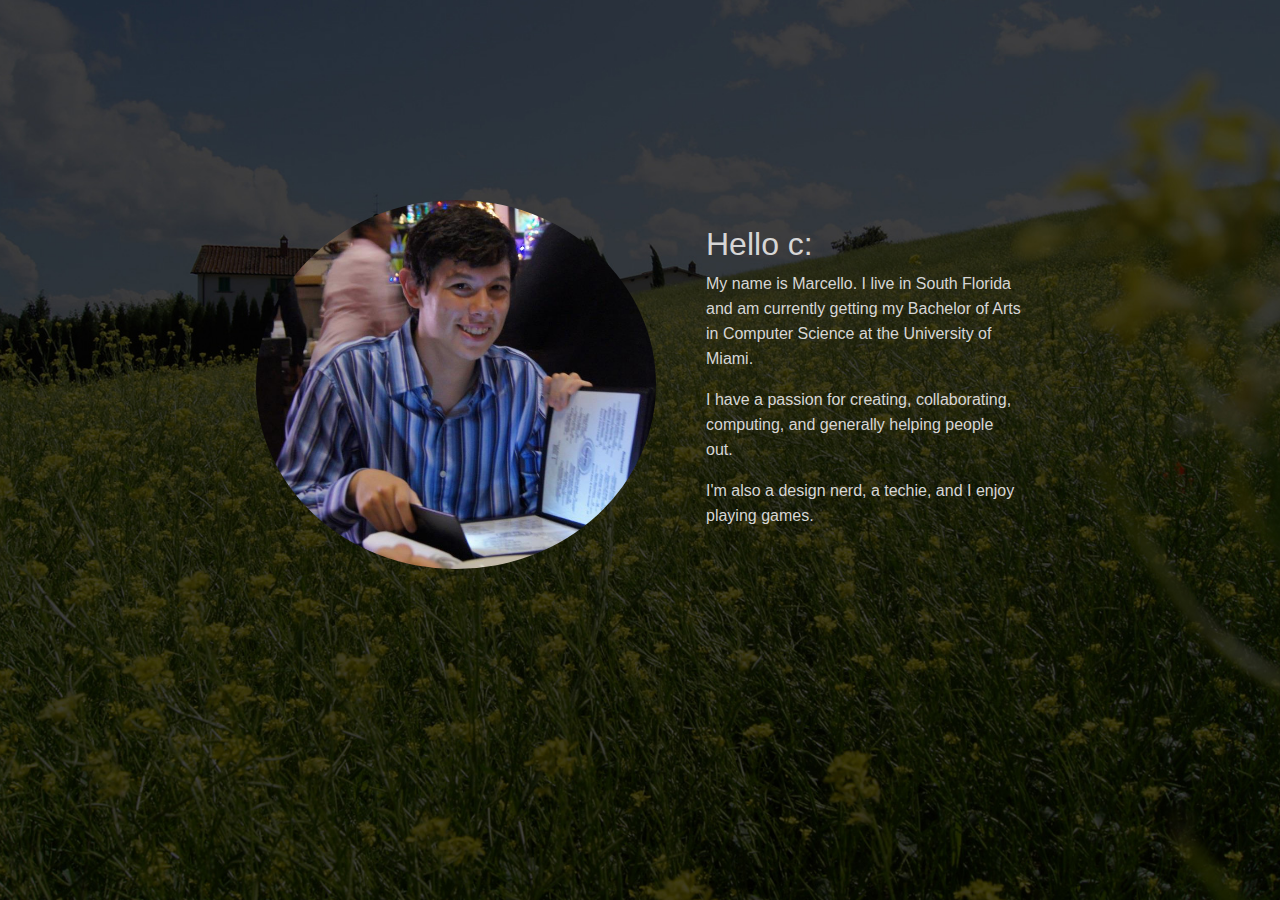
<file: index.html>
<!DOCTYPE HTML>

<html>
<head>
  <meta charset="UTF-8" />
  <title>Marcello's Site</title>
  <link rel="stylesheet" href="https://maxcdn.bootstrapcdn.com/bootstrap/4.0.0/css/bootstrap.min.css" integrity="sha384-Gn5384xqQ1aoWXA+058RXPxPg6fy4IWvTNh0E263XmFcJlSAwiGgFAW/dAiS6JXm" crossorigin="anonymous">
  <link rel="stylesheet" href="css/style.css" />
  <link href='http://fonts.googleapis.com/css?family=Playfair+Display' rel='stylesheet' type='text/css'>
  <link rel="shortcut icon" href="img/mico.ico">
</head>

<body>
  <div class="container">
    <main>
      <section>
        <img class="profile" src="img/me.jpg" alt="Picture of Marcello" title="Picture of Marcello">
        <div class="offset">
          <h2>Hello c:</h2>
          <p>My name is Marcello. I live in South Florida and am currently getting my Bachelor of Arts in Computer Science at the University of Miami.</p>
          <p>I have a passion for creating, collaborating, computing, and generally helping people out.</p>
          <p>I'm also a design nerd, a techie, and I enjoy playing games.</p>
        </div>
      </section>
    </main>
  </div>
  <script src="https://code.jquery.com/jquery-3.2.1.slim.min.js" integrity="sha384-KJ3o2DKtIkvYIK3UENzmM7KCkRr/rE9/Qpg6aAZGJwFDMVNA/GpGFF93hXpG5KkN" crossorigin="anonymous"></script>
  <script src="https://cdnjs.cloudflare.com/ajax/libs/popper.js/1.12.9/umd/popper.min.js" integrity="sha384-ApNbgh9B+Y1QKtv3Rn7W3mgPxhU9K/ScQsAP7hUibX39j7fakFPskvXusvfa0b4Q" crossorigin="anonymous"></script>
  <script src="https://maxcdn.bootstrapcdn.com/bootstrap/4.0.0/js/bootstrap.min.js" integrity="sha384-JZR6Spejh4U02d8jOt6vLEHfe/JQGiRRSQQxSfFWpi1MquVdAyjUar5+76PVCmYl" crossorigin="anonymous"></script>
</body>
</html>
</file>
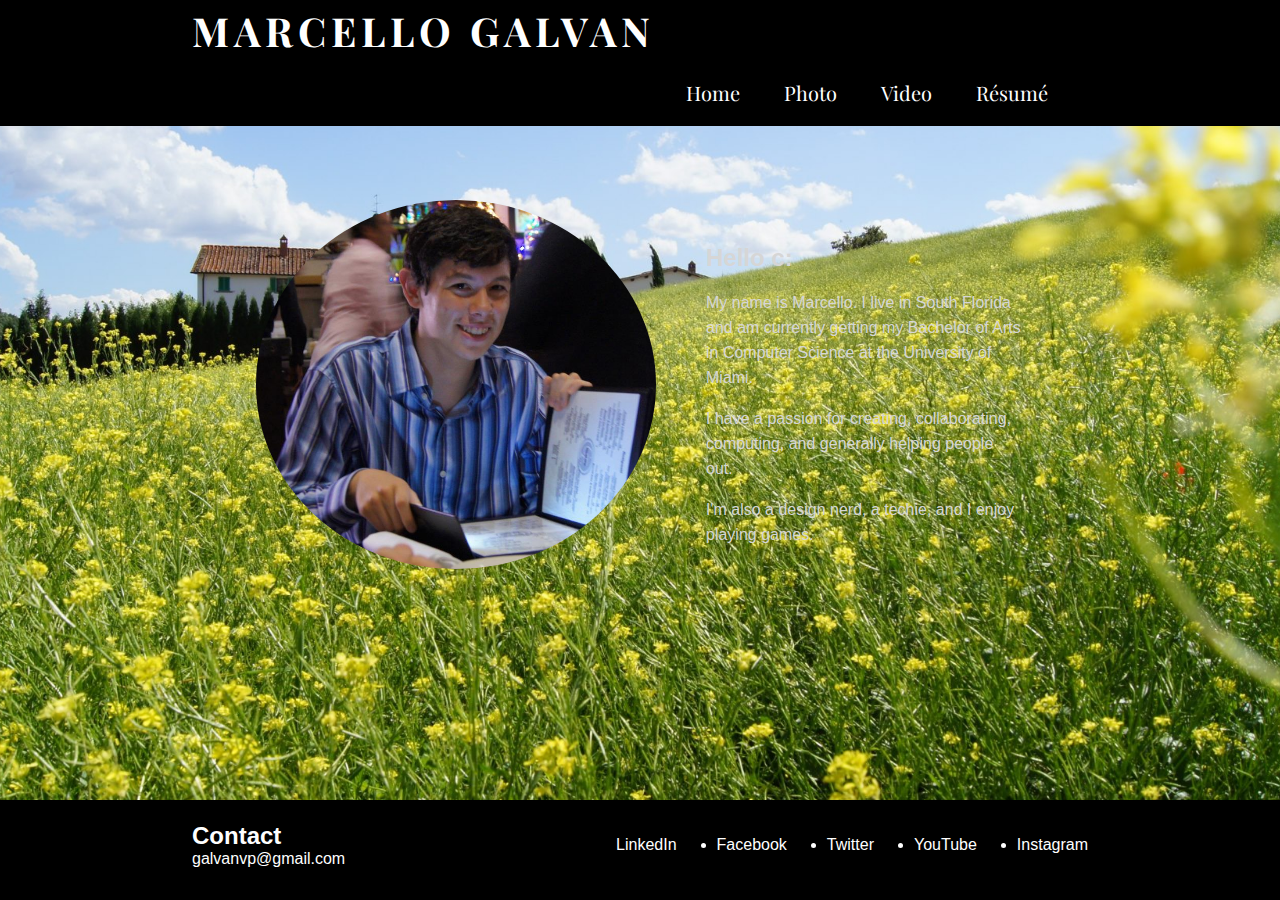
<file: My Website/index.html>
<!DOCTYPE HTML>

<html>
  <head>
    <meta charset="UTF-8" />
    <title>Marcello's Site</title>
    <link rel="stylesheet" href="css/style.css" />
    <link href='http://fonts.googleapis.com/css?family=Playfair+Display' rel='stylesheet' type='text/css'>
    <link rel="shortcut icon" href="img/mico.ico">
  </head>

  <body>
    <div id="container">
      <header>
        <div class="centerUI">
          <h1>Marcello Galvan</h1>
          <nav>
            <ul>
              <li>Home</li>
              <li><a href="photo.html">Photo</a></li>
              <li><a href="video.html">Video</a></li>
              <li><a href="resume.html">R&eacute;sum&eacute;</a></li>
            </ul>
          </nav>
        </div>
      </header>

      <main>
        <section>
          <img class="profile" src="img/me.jpg" alt="Picture of Marcello" title="Picture of Marcello">
          <div class="offset">
            <h2>Hello c:</h2>
            <p>My name is Marcello. I live in South Florida and am currently getting my Bachelor of Arts in Computer Science at the University of Miami.</p>
            <p>I have a passion for creating, collaborating, computing, and generally helping people out.</p>
            <p>I'm also a design nerd, a techie, and I enjoy playing games.</p>
          </div>
        </section>
      </main>

      <footer>
        <div class="centerUI">
          <div id="contact">
            <h2>Contact</h2>
            <a href="mailto:galvanvp@gmail.com">galvanvp@gmail.com</a>
          </div>
          <ul>
            <li><a target="_blank" href="https://instagram.com/notohsnaplol/">Instagram</a></li>
            <li><a target="_blank" href="https://www.youtube.com/user/WowVideosbyVessel">YouTube</a></li>
            <li><a target="_blank" href="https://twitter.com/Marcello_Galvan">Twitter</a></li>
            <li><a target="_blank" href="https://www.facebook.com/marcello.galvan.9">Facebook</a></li>
            <li><a target="_blank" href="https://www.linkedin.com/in/marcellogalvan">LinkedIn</a></li>
          </ul>
        </div>
      </footer>
    </div>
  </body>
</html>
</file>
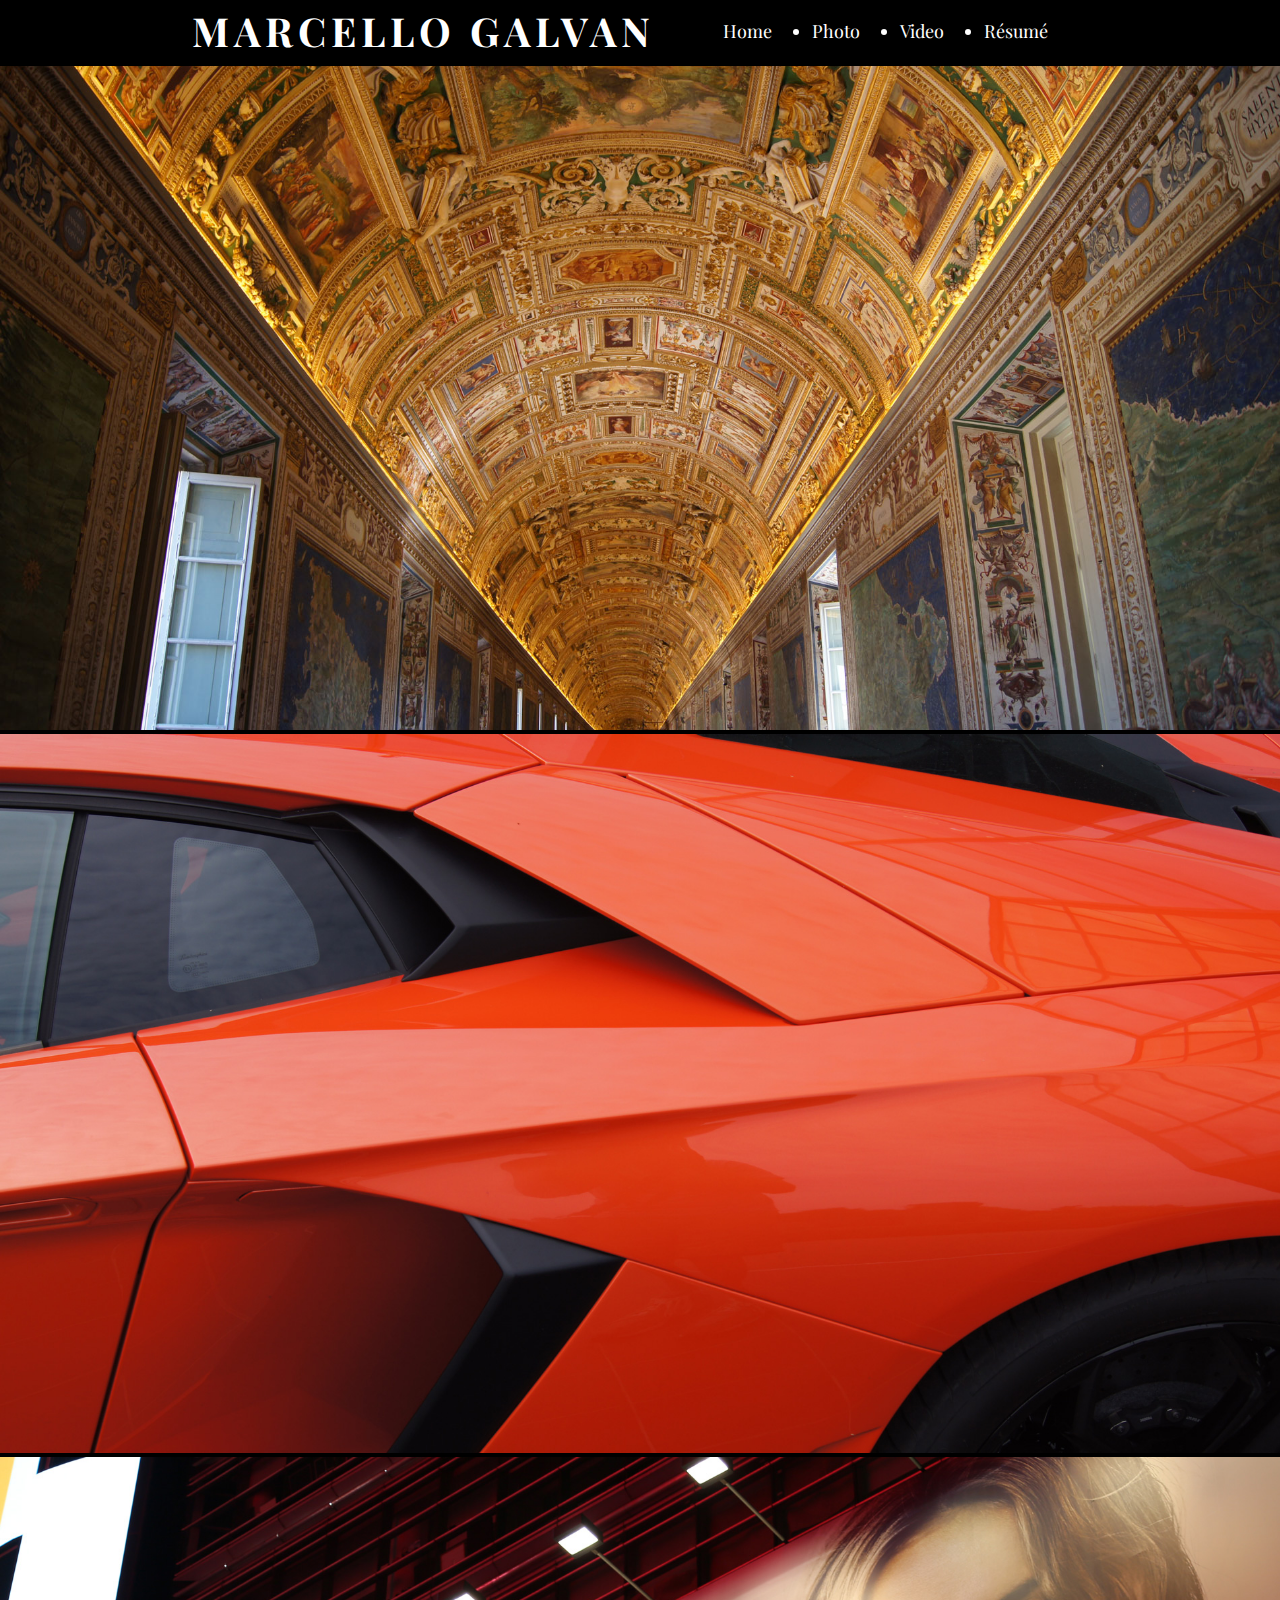
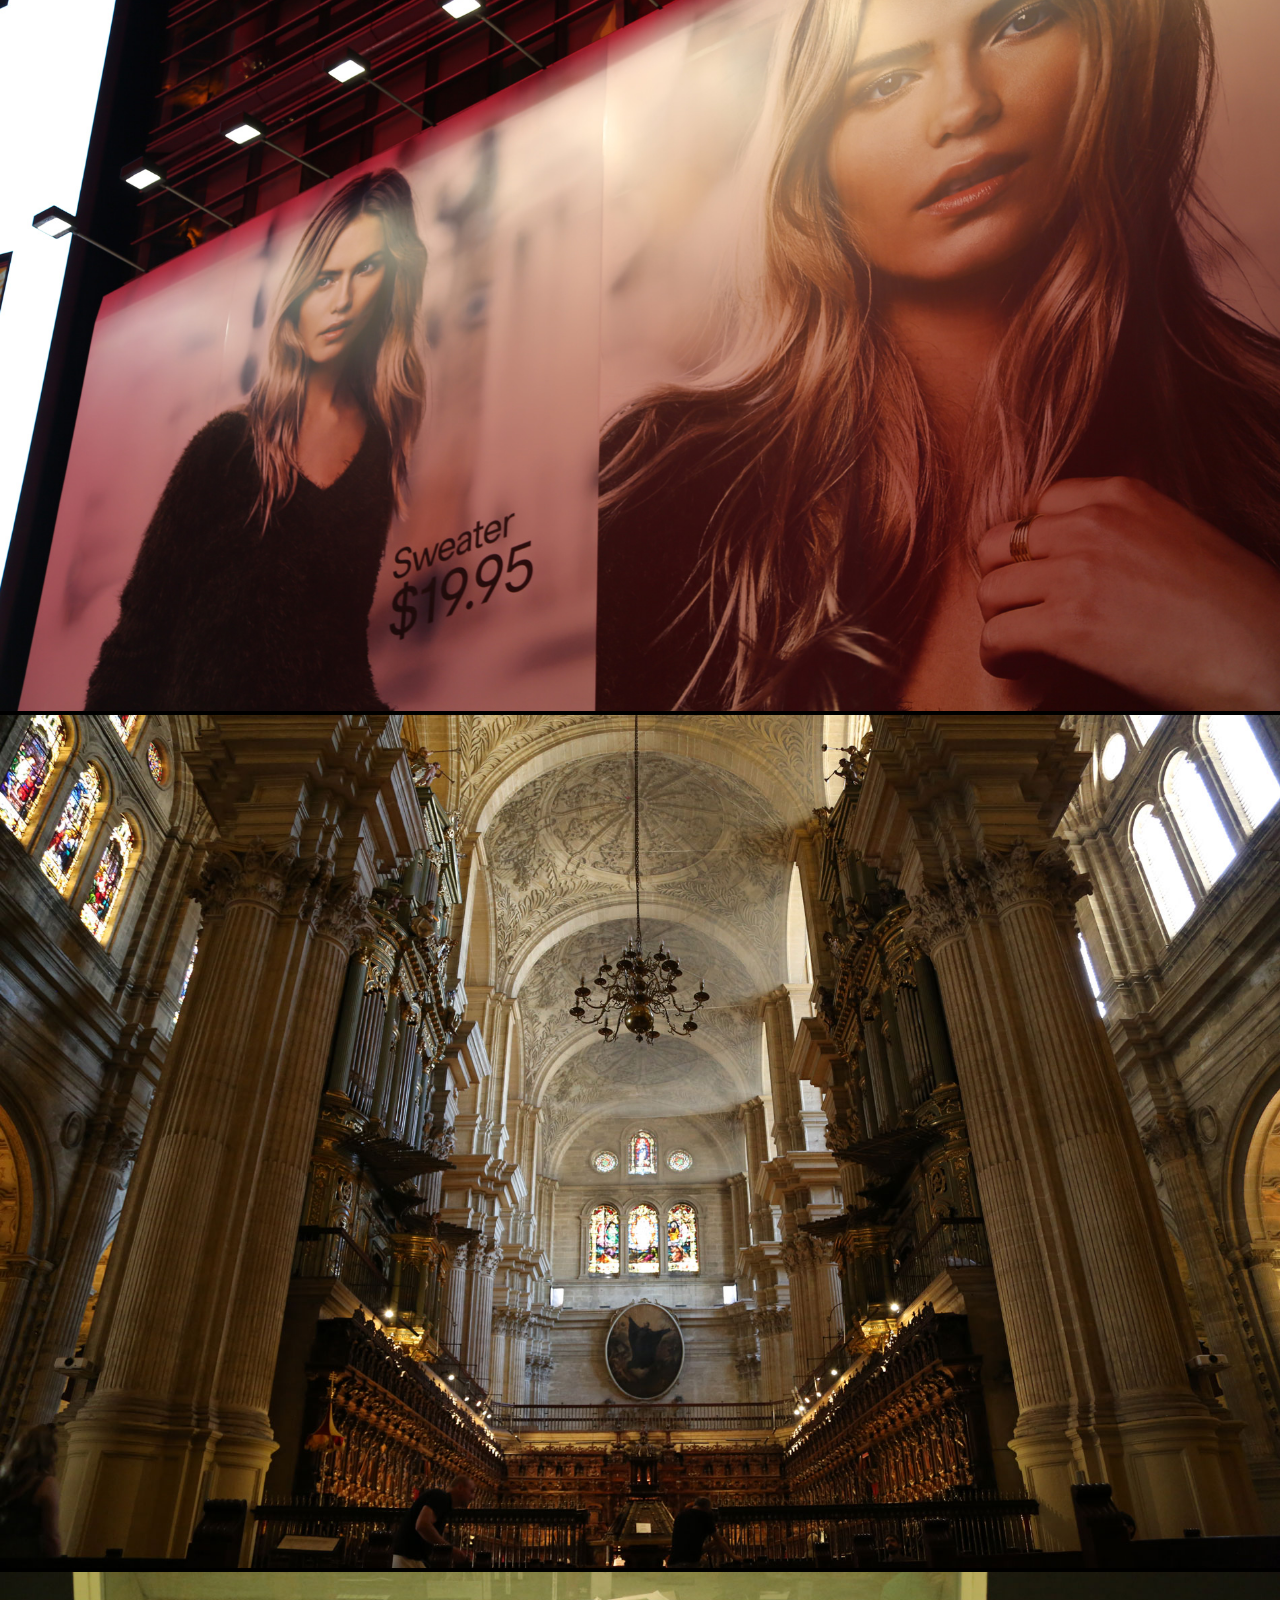
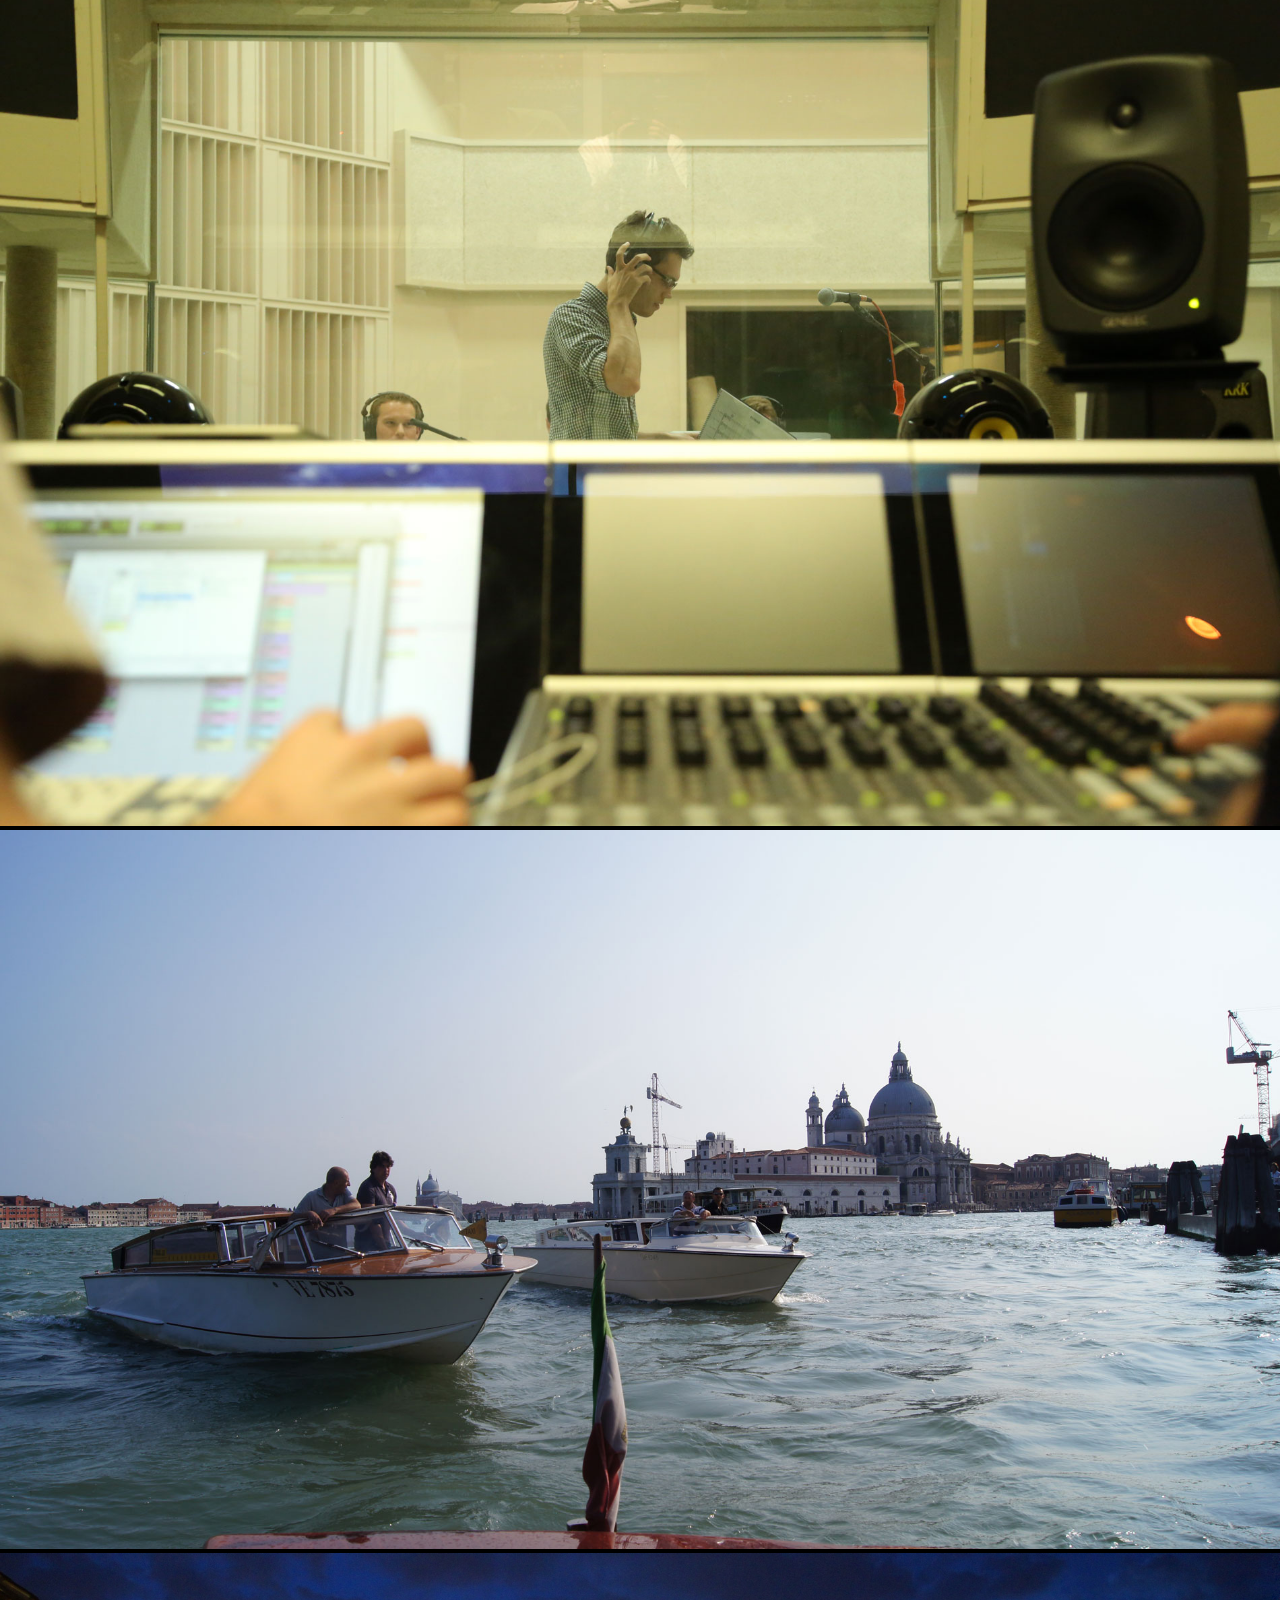
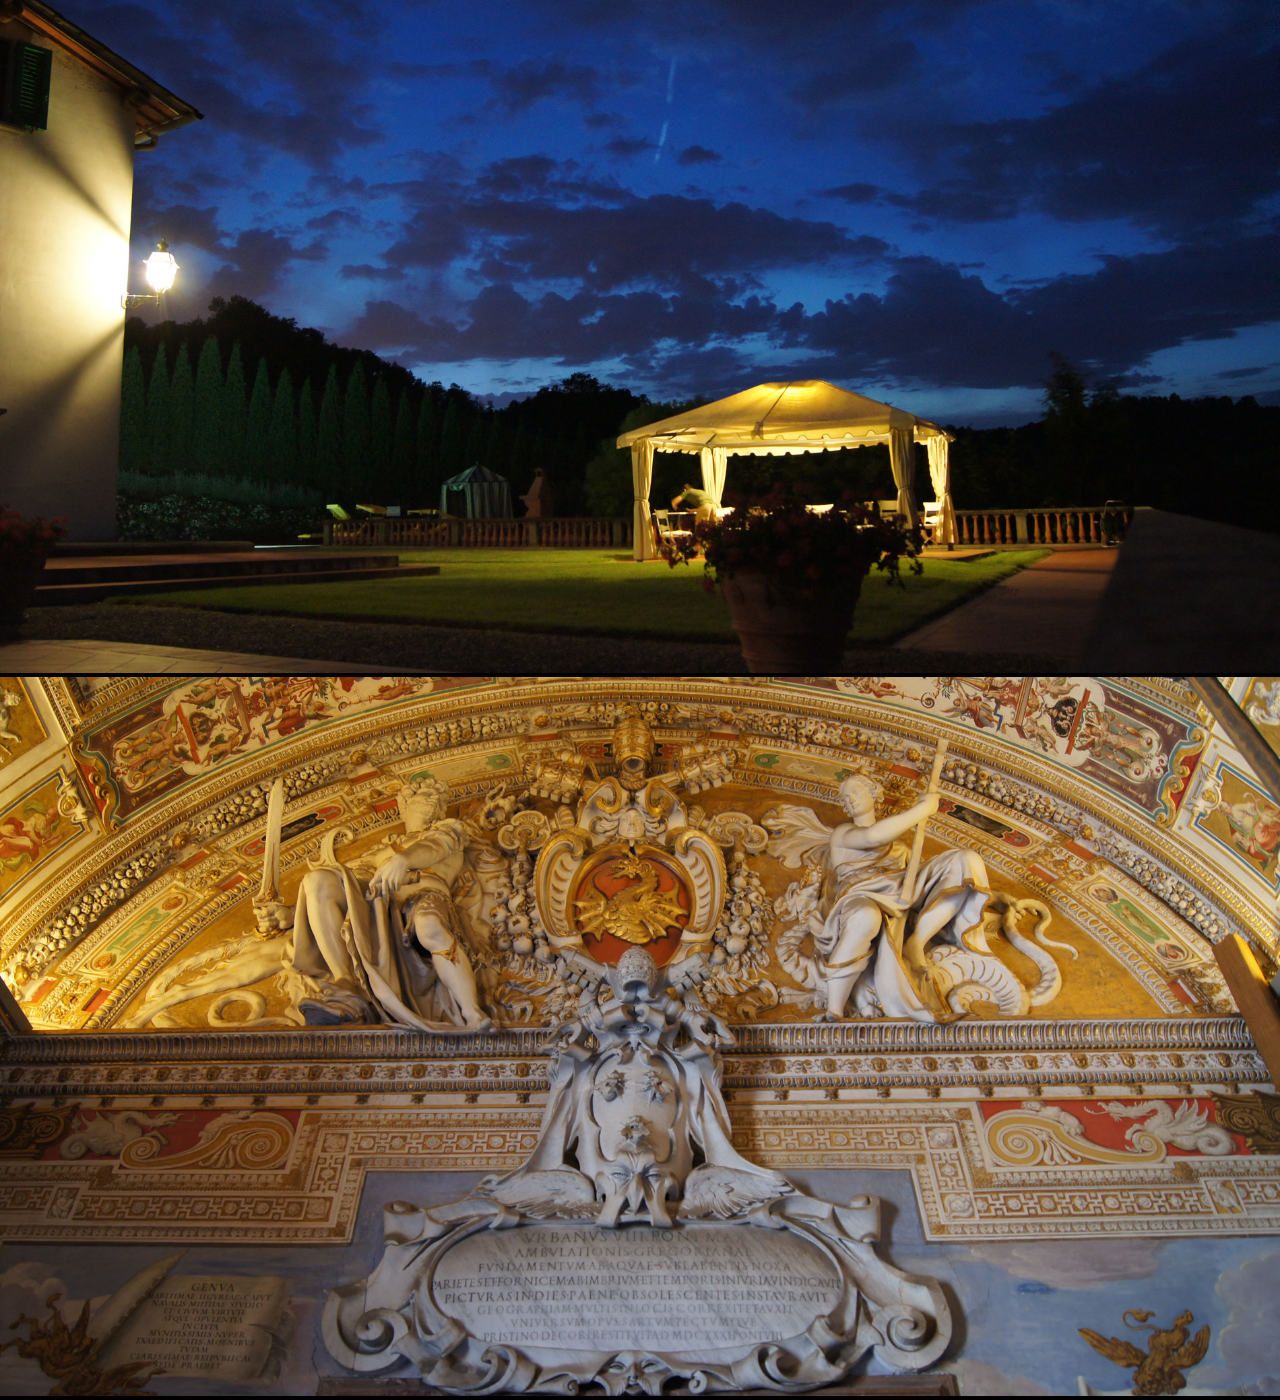
<file: My Website/photo.html>
<!DOCTYPE HTML>

<html>
  <head>
    <meta charset="UTF-8" />
    <title>Marcello's Photos</title>
    <link rel="stylesheet" href="css/photostyle.css" />
    <link rel="shortcut icon" href="img/mico.ico"><link href='http://fonts.googleapis.com/css?family=Playfair+Display' rel='stylesheet' type='text/css'>
    <link href='http://fonts.googleapis.com/css?family=Playfair+Display' rel='stylesheet' type='text/css'>
  </head>

  <body>
    <header>
    <div class="centerUI">
      <h1>MARCELLO GALVAN</h1>
      <nav>
        <ul>
          <li><a href="resume.html">R&eacute;sum&eacute;</a></li>
          <li><a href="video.html">Video</a></li>
          <li>Photo</li>
          <li><a href="index.html">Home</a></li>
        </ul>
      </nav>
    </div>
    </header>

    <main class="photos">
      <img alt="Ceiling of hall in the Vatican" class="gallery" src="img/vatican.jpg" />
      <img alt="A Ferrari" class = "gallery" src="img/car.jpg" />
      <img alt="Billboard with a model staring into your soul" class = "gallery" src="img/eyes.jpg" />
      <img alt="Large interior of a church" class = "gallery" src="img/hall.jpg" />
      <img alt="A recording studio" class = "gallery" src="img/studio.jpg" />
      <img alt="Boats in Italy" class = "gallery" src="img/boats.jpg" />
      <img alt="Brisk night in Italy" class = "gallery" src="img/night.jpg" />
      <img alt="Vatican doortop" class = "gallery" src="img/ring.jpg" />

    </main>
  </body>
</html>
</file>
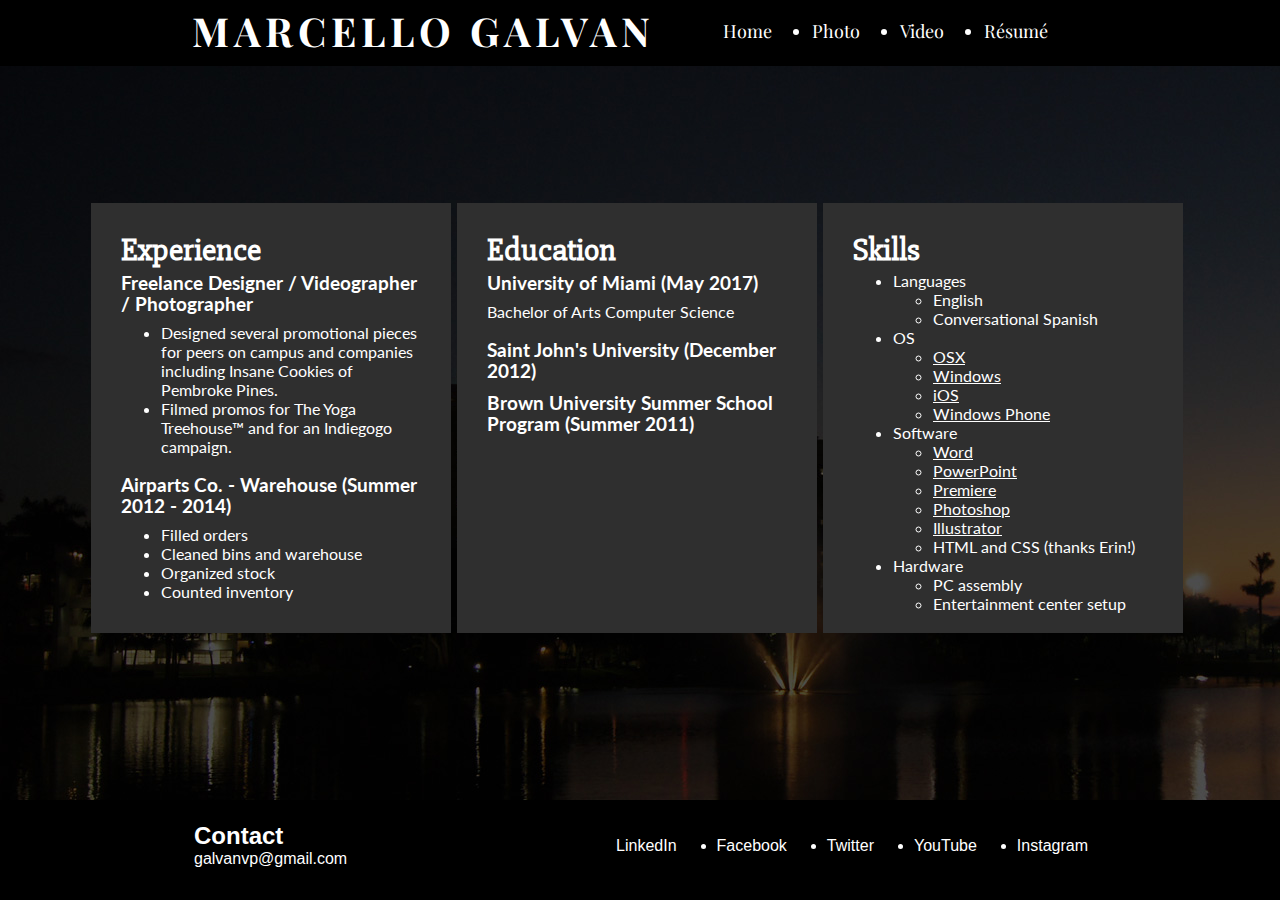
<file: My Website/resume.html>
<!DOCTYPE html>

<html>
  <head>
    <meta charset="UTF-8" />
    <title id="#top">Marcello Galvan R&eacute;sum&eacute;</title>
    <link href="css/resumestyle.css" rel=stylesheet>
    <link rel="stylesheet" media="print" href="css/resumeprint.css" />
    <link href='http://fonts.googleapis.com/css?family=Lato%7CSlabo+27px' rel='stylesheet' type='text/css'>
    <link href='http://fonts.googleapis.com/css?family=Playfair+Display' rel='stylesheet' type='text/css'>
    <link rel="shortcut icon" href="img/mico.ico"><link href='http://fonts.googleapis.com/css?family=Playfair+Display' rel='stylesheet' type='text/css'>
    <style>
      body {
        background-image:url("img/lake.jpg");
      }
    </style>
	</head>

  <body>
    <header>
      <div class="centerUI">
        <h1>Marcello Galvan</h1>
        <nav>
          <ul>
            <li>R&eacute;sum&eacute;</li>
            <li><a href="video.html">Video</a></li>
            <li><a href="photo.html">Photo</a></li>
            <li><a href="index.html">Home</a></li>
          </ul>
        </nav>
      </div>
    </header>

    <main>
      <nav>
        <h2>Navigation</h2>
          <ul>
          <li><a href="#exp">Experience</a></li>
          <li><a href="#edu">Education</a></li>
          <li><a href="#skill">Skills</a></li>
          </ul>
      </nav>
      <section>
        <h2 id="exp">Experience</h2>

        <h3>Freelance Designer / Videographer / Photographer</h3>
        <ul>
          <li>Designed several promotional pieces for peers on campus and companies including Insane Cookies of Pembroke Pines.</li>
          <li>Filmed promos for The Yoga Treehouse&trade; and for an Indiegogo campaign.  </li>
        </ul>

        <h3>Airparts Co. - Warehouse (Summer 2012 - 2014)</h3>
        <ul>
          <li>Filled orders</li>
          <li>Cleaned bins and warehouse</li>
          <li>Organized stock</li>
          <li>Counted inventory</li>
        </ul>
      </section>

      <section>
        <h2 id="edu">Education</h2>

        <h3>University of Miami (May 2017)</h3>
        <p>Bachelor of Arts Computer Science</p>

        <h3>Saint John's University (December 2012)</h3>
        <h3>Brown University Summer School Program (Summer 2011)</h3>
      </section>

      <section>
        <h2 id="skill">Skills</h2>
        <ul>
          <li>
            Languages
            <ul>
              <li>English</li>
              <li>Conversational Spanish</li>
            </ul>
          </li>
          <li>
            OS
            <ul>
              <li><a href="https://www.apple.com/osx/" target=" blank">OSX</a></li>
              <li><a href="http://windows.microsoft.com/en-us/windows/home" target=" blank">Windows</a></li>
              <li><a href="https://www.apple.com/ios/" target=" blank">iOS</a></li>
              <li><a href="http://www.windowsphone.com/en-us" target=" blank">Windows Phone</a></li>
            </ul>
          </li>
          <li>
            Software
            <ul>
              <li><a href="http://products.office.com/en-us/word" target=" blank">Word</a></li>
              <li><a href="http://products.office.com/en-us/powerpoint" target=" blank">PowerPoint</a></li>
              <li><a href="http://www.adobe.com/products/premiere.html" target=" blank">Premiere</a></li>
              <li><a href="https://www.adobe.com/products/photoshop.html?promoid=KLXLS" target=" blank">Photoshop</a></li>
              <li><a href="https://www.adobe.com/products/illustrator.html?promoid=KLXLT" target=" blank">Illustrator</a></li>
              <li>HTML and CSS (thanks Erin!)</li>
            </ul>
          </li>
          <li>
            Hardware
            <ul>
              <li>PC assembly</li>
              <li>Entertainment center setup</li>
            </ul>
          </li>
        </ul>
      </section>
    </main>
    <footer>
      <div class="centerUI">
        <div id="contact">
          <h2>Contact</h2>
          <a href="mailto:galvanvp@gmail.com">galvanvp@gmail.com</a>
        </div>
        <ul>
          <li><a target="_blank" href="https://instagram.com/notohsnaplol/">Instagram</a></li>
          <li><a target="_blank" href="https://www.youtube.com/user/WowVideosbyVessel">YouTube</a></li>
          <li><a target="_blank" href="https://twitter.com/Marcello_Galvan">Twitter</a></li>
          <li><a target="_blank" href="https://www.facebook.com/marcello.galvan.9">Facebook</a></li>
          <li><a target="_blank" href="https://www.linkedin.com/in/marcellogalvan">LinkedIn</a></li>
        </ul>
      </div>
      <address>
        912 SE 5th CT
        Fort Lauderdale, FL
        <a href="mailto:galvanvp@gmail.com">galvanvp@gmail.com</a>
      </address>
    </footer>
  </body>
</html>
</file>
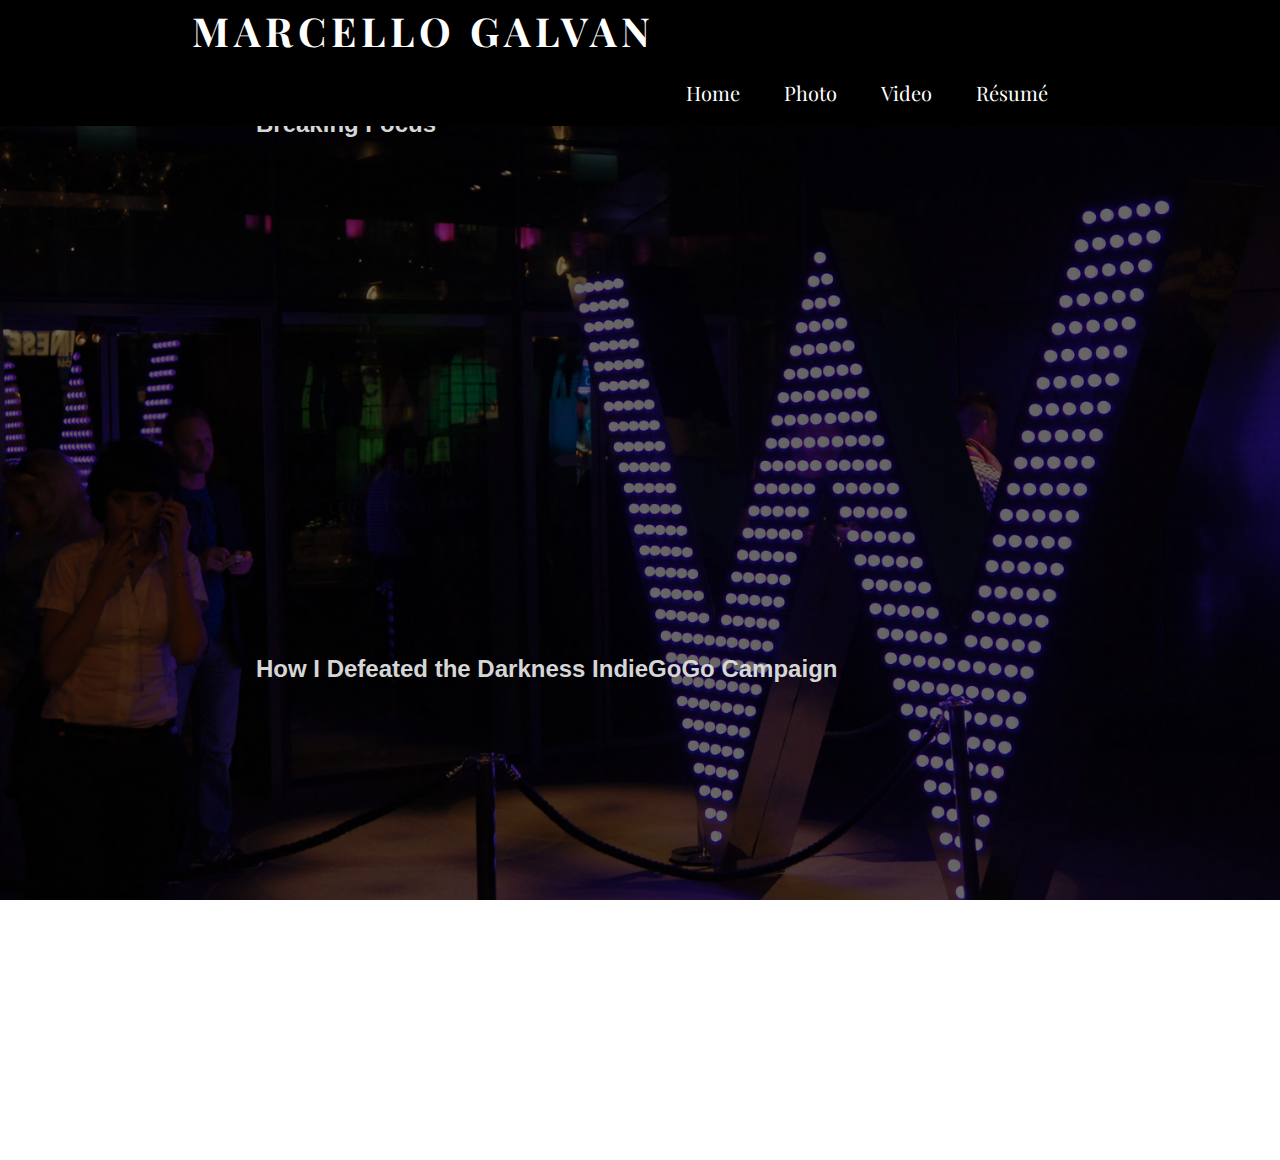
<file: My Website/video.html>
<!DOCTYPE HTML>

<html>
  <head>
    <meta charset="UTF-8" />
    <title>Marcello's Videos</title>
    <link rel="stylesheet" href="css/style.css" />
    <link href='http://fonts.googleapis.com/css?family=Playfair+Display' rel='stylesheet' type='text/css'>
    <link rel="shortcut icon" href="img/mico.ico"><link href='http://fonts.googleapis.com/css?family=Playfair+Display' rel='stylesheet' type='text/css'>
    <style>
      body {
        background-image:url("img/w.jpg");
      }
    </style>
  </head>

  <body>
    <header>
    <div class="centerUI">
      <h1>Marcello Galvan</h1>
      <nav>
        <ul>
          <li><a href="index.html">Home</a></li>
          <li><a href="photo.html">Photo</a></li>
          <li>Video</li>
          <li><a href="resume.html">R&eacute;sum&eacute;</a></li>
        </ul>
      </nav>
    </div>
    </header>

    <main class="videos">
      <h2>Breaking Focus</h2>
      <div class="vidwrap">
        <iframe width=560 src="https://www.youtube.com/embed/iC3myoUQD4U?wmode=transparent;showinfo=0" allowfullscreen></iframe>
      </div>
      <h2>How I Defeated the Darkness IndieGoGo Campaign</h2>
      <div class="vidwrap">
        <iframe width=560 src="https://www.youtube.com/embed/KVXBOi5tXRs?wmode=transparent;showinfo=0" allowfullscreen></iframe>
      </div>
    </main>
  </body>
</html>
</file>
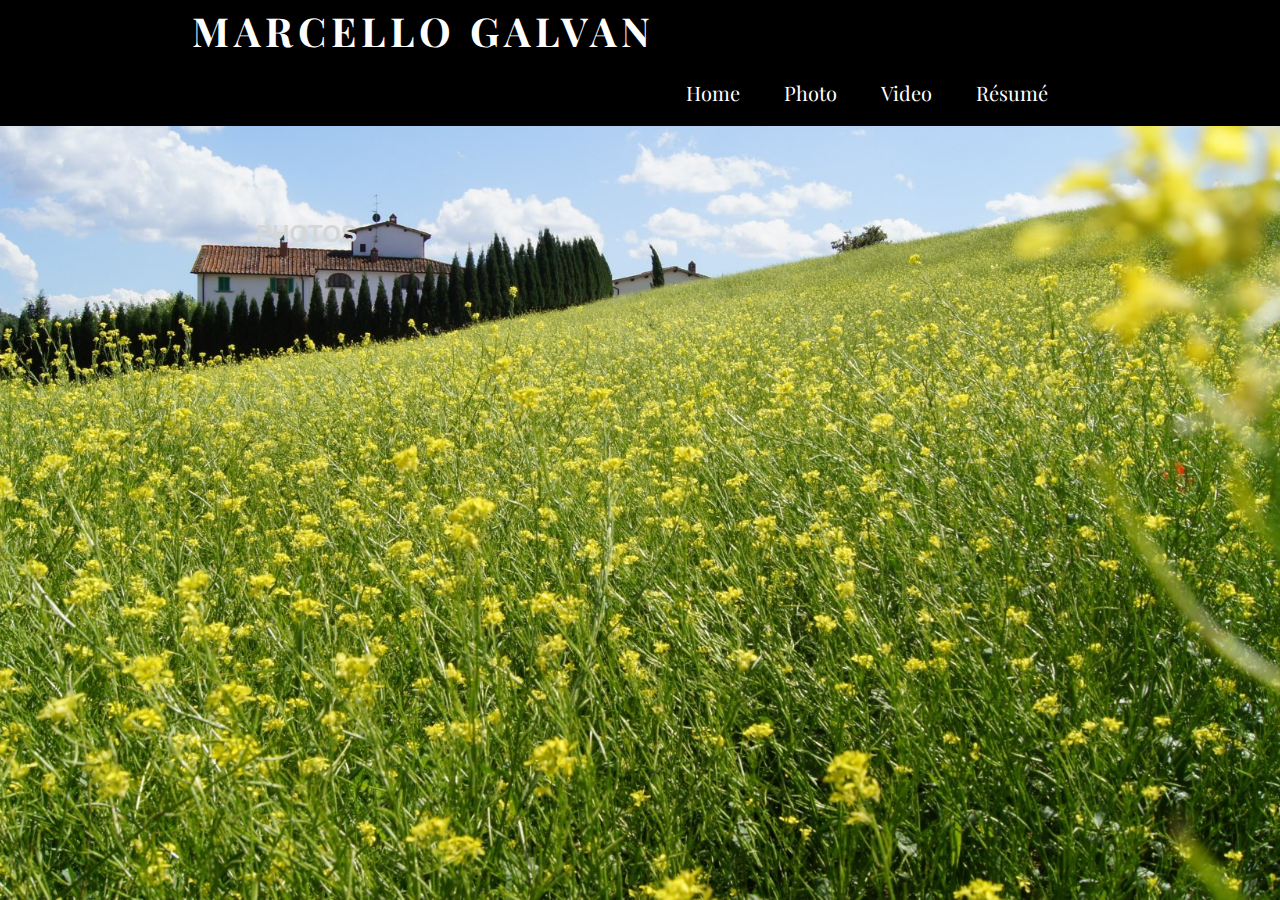
<file: My Website/pages/photo.html>
<!DOCTYPE HTML>

<html>
  <head>
    <meta charset="UTF-8" />
    <title>Marcello's HomePage</title>
    <link rel="stylesheet" href="../css/style.css" />
    <link href='http://fonts.googleapis.com/css?family=Playfair+Display' rel='stylesheet' type='text/css'>
  </head>

  <body>
    <header>
    <div class="centerUI">
      <h1>MARCELLO GALVAN</h1>
      <nav>
        <ul>
          <li><a href="../index.html">Home</a></li>
          <li>Photo</li>
          <li><a href="video.html">Video</a></li>
          <li><a href="resume.html">R&eacute;sum&eacute;</a></li>
        </ul>
      </nav>
    </div>
    </header>

    <main>
      <h2>PHOTOS</h2>
      <img href="img/travel.jpg">
    </main>
  </body>
</html>
</file>
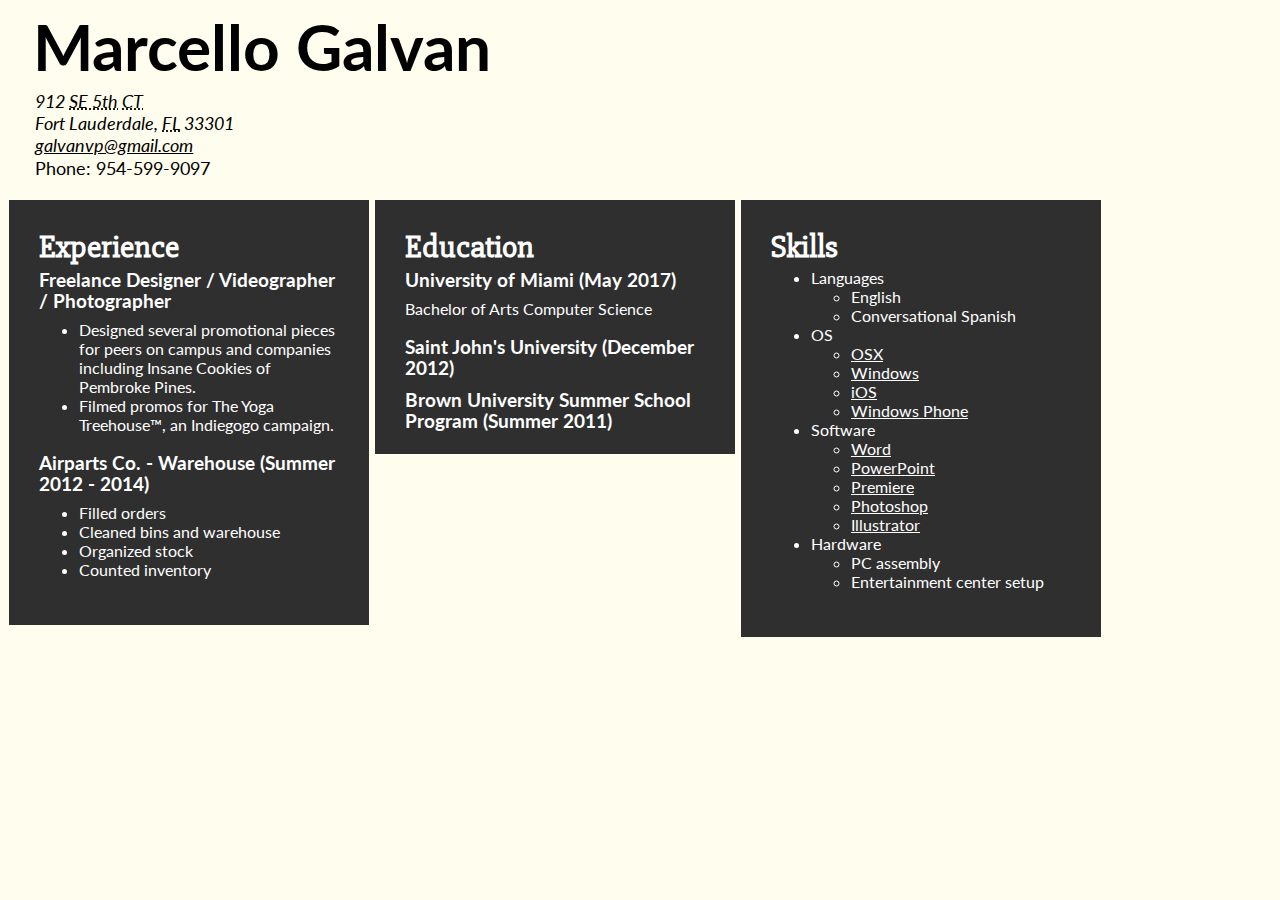
<file: My Website/pages/resume.html>
<!DOCTYPE html>

<html>
  <head>
    <meta charset="UTF-8" />
    <title id="#top">Marcello R&eacute;sum&eacute;</title>
    <link href="css/style.css" rel=stylesheet>
    <link rel="stylesheet" media="print" href="css/print.css" />
    <link href='http://fonts.googleapis.com/css?family=Lato|Slabo+27px' rel='stylesheet' type='text/css'>
	</head>

  <body>
    <header>
      <h1>Marcello Galvan</h1>
      <div id="contact">
        <address>912 <abbr title="South East">SE 5th</abbr> <abbr title="Court">CT</abbr><br>Fort Lauderdale, <abbr title="Florida">FL</abbr> 33301<br><a href="mailto:galvanvp@gmail.com">galvanvp@gmail.com</a></address>
        <p class="phone">Phone: 954-599-9097</p>
      </div>
      <nav>
        <h2>Navigation</h2>
          <ul>
          <li><a href="#exp">Experience</a></li>
          <li><a href="#edu">Education</a></li>
          <li><a href="#skill">Skills</a></li>
          </ul>
      </nav>
    </header>

    <main>
      <section>
        <h2 id="exp">Experience</h2>

        <h3>Freelance Designer / Videographer / Photographer</h3>
        <ul>
          <li>Designed several promotional pieces for peers on campus and companies including Insane Cookies of Pembroke Pines.</li>
          <li>Filmed promos for The Yoga Treehouse&#0153, an Indiegogo campaign.  </li>
        </ul>

        <h3>Airparts Co. - Warehouse (Summer 2012 - 2014)</h3>
        <ul>
          <li>Filled orders</li>
          <li>Cleaned bins and warehouse</li>
          <li>Organized stock</li>
          <li>Counted inventory</li>
        </ul>
      </section>

      <section>
        <h2 id="edu">Education</h2>

        <h3>University of Miami (May 2017)</h3>
        <p>Bachelor of Arts Computer Science</p>

        <h3>Saint John's University (December 2012)</h3>
        <h3>Brown University Summer School Program (Summer 2011)</h3>
      </section>

      <section>
        <h2 id="skill">Skills</h2>
        <ul>
          <li>
            Languages
            <ul>
              <li>English</li>
              <li>Conversational Spanish</li>
            </ul>
          </li>
          <li>
            OS
            <ul>
              <li><a href="https://www.apple.com/osx/" target=" blank">OSX</a></li>
              <li><a href="http://windows.microsoft.com/en-us/windows/home" target=" blank">Windows</a></li>
              <li><a href="https://www.apple.com/ios/" target=" blank">iOS</a></li>
              <li><a href="http://www.windowsphone.com/en-us" target=" blank">Windows Phone</a></li>
            </ul>
          </li>
          <li>
            Software
            <ul>
              <li><a href="http://products.office.com/en-us/word" target=" blank">Word</a></li>
              <li><a href="http://products.office.com/en-us/powerpoint" target=" blank">PowerPoint</a></li>
              <li><a href="http://www.adobe.com/products/premiere.html" target=" blank">Premiere</a></li>
              <li><a href="https://www.adobe.com/products/photoshop.html?promoid=KLXLS" target=" blank">Photoshop</a></li>
              <li><a href="https://www.adobe.com/products/illustrator.html?promoid=KLXLT" target=" blank">Illustrator</a></li>
            </ul>
          </li>
          <li>
            Hardware
            <ul>
              <li>PC assembly</li>
              <li>Entertainment center setup</li>
            </ul>
          </li>
        </ul>
      </section>
    </main>
  </body>
</html>
</file>
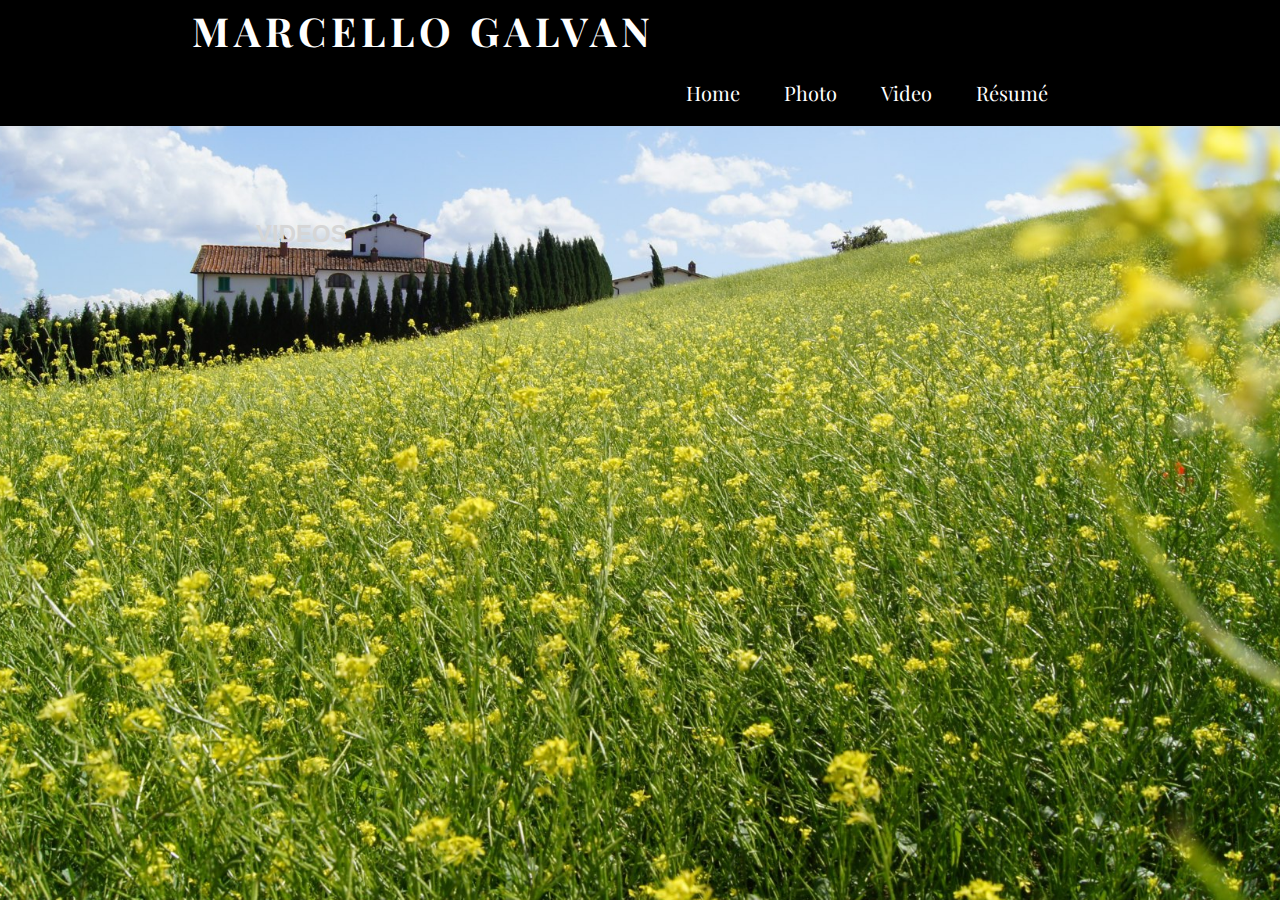
<file: My Website/pages/video.html>
<!DOCTYPE HTML>

<html>
  <head>
    <meta charset="UTF-8" />
    <title>Marcello's HomePage</title>
    <link rel="stylesheet" href="../css/style.css" />
    <link href='http://fonts.googleapis.com/css?family=Playfair+Display' rel='stylesheet' type='text/css'>
  </head>

  <body>
    <header>
    <div class="centerUI">
      <h1>MARCELLO GALVAN</h1>
      <nav>
        <ul>
          <li><a href="../index.html">Home</a></li>
          <li><a href="photo.html">Photo</a></li>
          <li>Video</li>
          <li><a href="resume.html">R&eacute;sum&eacute;</a></li>
        </ul>
      </nav>
    </div>
    </header>

    <main>
      <h2>VIDEOS</h2>
    </main>
  </body>
</html>
</file>
<file: css/style.css>
/*Top menu*/
header {
  background-color: black;
  color: white;
  font-family: 'Playfair Display', serif;
  height: auto;
  line-height: 30px;
  position: fixed;
  width: 100%;
  top: 0;
  z-index: 2
}

/* Marcello Galvan */
h1 {
  font-size: 40px;
  letter-spacing: 5px;
  float: left;
  text-transform: uppercase;
  margin-top: 16px;
  margin-bottom: 14px;
}
/*Navigation*/
nav li {
  font-size: 20px;
  display: inline;
  margin-right: 40px;
}

nav {
  float: right;
}

nav ul {
  margin-top: 18px;
}

header nav li:nth-child(4),
footer li:nth-child(5) {
	list-style: none;
}

header nav a, a:visited {
  color: white;
}

header a {
  text-decoration: none;
}

header a:hover {
  text-decoration: underline;
}
/*Middle*/
main {
  margin-left: auto;
  margin-right: auto;
  margin-top: 200px;
  position: absolute;
  width: 60%;
  height: auto;
  top: 0; left: 0; bottom: 0; right: 0;
}

body {
  margin: 0px 0px 0px 0px;
  color: rgb(214,214,214);
  font-family: Arial;
  background: url("../img/bg.jpg") no-repeat center center fixed;
  -webkit-background-size: cover;
  -moz-background-size: cover;
  -o-background-size: cover;
  background-size: cover;
}

/******CLASSES******/
.centerUI {
  margin-left: auto;
  margin-right: auto;
  width: 70%;
}
.profile {
  width: 400px;
  border-radius: 100%;
  float: left;
}
.offset {
  line-height: 25px;
  margin-left: 450px;
  padding-top: 25px;
}

.videos {
  margin-top: 90px;
  margin-bottom: 40px;
}

.vidwrap {
  position: relative;
	padding-bottom: 56.25%; /* 16:9 */
	padding-top: 25px;
	height: 0;
  margin-bottom: 40px;
}

.vidwrap iframe {
  position: absolute;
	top: 0;
	left: 0;
	width: 100%;
	height: 100%;
  border: none;
}

/*bottom portion*/
footer {
  position: fixed;
  width: 100%;
  bottom: 0;
  color: white;
  height: 100px;
  background-color: black;
}
/*Social media links*/
footer li {
  float: right;
  margin-left: 40px;
  margin-top: 20px;
}

footer a, a:visited {
  color: white;
  text-decoration: none;
}

footer a:hover {
  text-decoration: underline;
}

footer h2 {
  margin:0;
}

#contact {
  float: left;
  margin-top:6px;
}

@media screen and (max-width: 1279px) {

  header h1 {
    text-align: center;
    margin-top: 20px;
    float: none;
  }

  header nav li:nth-child(4),
  footer li:nth-child(5) {
  	list-style: none;
  }

  .centerUI {
    width: 90%;
    margin-left: auto;
    margin-right: auto;
  }

  nav {
    float: none;
  }

  nav ul {
    text-align: center;
    width: auto;
  }

  nav li {
    display: inline;
    margin-right: 40px;
  }

  main {
    width: 80%;
    margin-top: 180px;
    margin-bottom: 1000px;
  }

  .profile {
    display: block;
    margin: 0 auto 0 auto;
    border-radius: 100%;
    float: none;
  }

  .offset {
    font-size: 24px;
    line-height: 45px;
    display: block;
    margin-left: auto;
    margin-right: auto;
  }

  .offset h2 {
    text-align: center;
  }

  .videos {
    margin-top: 250px;
  }

  footer {
    height: 180px;
    position: fixed;
    font-size: 30px;
  }
}
</file>
<file: My Website/css/style.css>
/*Top menu*/
header {
  background-color: black;
  color: white;
  font-family: 'Playfair Display', serif;
  height: auto;
  line-height: 30px;
  position: fixed;
  width: 100%;
  top: 0;
  z-index: 2
}

/* Marcello Galvan */
h1 {
  font-size: 40px;
  letter-spacing: 5px;
  float: left;
  text-transform: uppercase;
  margin-top: 16px;
  margin-bottom: 14px;
}
/*Navigation*/
nav li {
  font-size: 20px;
  display: inline;
  margin-right: 40px;
}

nav {
  float: right;
}

nav ul {
  margin-top: 18px;
}

header nav li:nth-child(4),
footer li:nth-child(5) {
	list-style: none;
}

header nav a, a:visited {
  color: white;
}

header a {
  text-decoration: none;
}

header a:hover {
  text-decoration: underline;
}
/*Middle*/
main {
  margin-left: auto;
  margin-right: auto;
  margin-top: 200px;
  position: absolute;
  width: 60%;
  height: auto;
  top: 0; left: 0; bottom: 0; right: 0;
}

body {
  margin: 0px 0px 0px 0px;
  color: rgb(214,214,214);
  font-family: Arial;
  background: url("../img/bg.jpg") no-repeat center center fixed;
  -webkit-background-size: cover;
  -moz-background-size: cover;
  -o-background-size: cover;
  background-size: cover;
}

/******CLASSES******/
.centerUI {
  margin-left: auto;
  margin-right: auto;
  width: 70%;
}
.profile {
  width: 400px;
  border-radius: 100%;
  float: left;
}
.offset {
  line-height: 25px;
  margin-left: 450px;
  padding-top: 25px;
}

.videos {
  margin-top: 90px;
  margin-bottom: 40px;
}

.vidwrap {
  position: relative;
	padding-bottom: 56.25%; /* 16:9 */
	padding-top: 25px;
	height: 0;
  margin-bottom: 40px;
}

.vidwrap iframe {
  position: absolute;
	top: 0;
	left: 0;
	width: 100%;
	height: 100%;
  border: none;
}

/*bottom portion*/
footer {
  position: fixed;
  width: 100%;
  bottom: 0;
  color: white;
  height: 100px;
  background-color: black;
}
/*Social media links*/
footer li {
  float: right;
  margin-left: 40px;
  margin-top: 20px;
}

footer a, a:visited {
  color: white;
  text-decoration: none;
}

footer a:hover {
  text-decoration: underline;
}

footer h2 {
  margin:0;
}

#contact {
  float: left;
  margin-top:6px;
}

@media screen and (max-width: 1279px) {

  #container {
    width: 1;
    min-width: 506px;
  }

  header h1 {
    text-align: center;
    margin-top: 20px;
    float: none;
  }

  header nav li:nth-child(4),
  footer li:nth-child(5) {
  	list-style: none;
  }

  .centerUI {
    width: 90%;
    margin-left: auto;
    margin-right: auto;
  }

  nav {
    float: none;
  }

  nav ul {
    text-align: center;
    width: auto;
  }

  nav li {
    display: inline;
    margin-right: 40px;
  }

  main {
    width: 80%;
    margin-top: 180px;
    margin-bottom: 1000px;
  }

  .profile {
    display: block;
    margin: 0 auto 0 auto;
    width: 50%;
    border-radius: 100%;
    float: none;
  }

  .offset {
    font-size: 24px;
    line-height: 45px;
    display: block;
    margin-left: auto;
    margin-right: auto;
  }

  .offset h2 {
    text-align: center;
  }

  .videos {
    margin-top: 250px;
  }

  footer {
    height: 180px;
    position: fixed;
    font-size: 30px;
  }
}
</file>
<file: My Website/css/photostyle.css>
/*Top menu*/
header {
  background-color: black;
  color: white;
  font-family: 'Playfair Display', serif;
  height: auto;
  line-height: 30px;
  padding-bottom: 20px;
  position: fixed;
  width: 100%;
  top: 0;
  z-index: 2
}

header a {
  text-decoration: none;
}

header a:hover {
  text-decoration: underline;
}

/*Centers UI elements*/
.centerUI {
  margin-left: auto;
  margin-right: auto;
  width: 70%;
}
/* Marcello Galvan */
h1 {
  margin: 0;
  font-size: 40px;
  letter-spacing: 5px;
  float: left;
  text-transform: uppercase;
}
/*Navigation*/
nav li {
  font-size: 18px;
  float: right;
  margin-right: 40px;
}

header nav li:nth-child(4) {
	list-style: none;
}

header nav a, a:visited {
  color: white;
}

/*Middle*/
main {
  margin-left: auto;
  margin-right: auto;
  position: absolute;
  width: 100%;
  height: auto;
  top: 0; left: 0; bottom: 0; right: 0;
}

body {
  /*Makes it so header and footer
    touches edge of window*/
  margin: 0px 0px 0px 0px;
  /*text color light gray*/
  color: rgb(214,214,214);
  font-family: Arial;
  background-color: black;
}

@media screen and (max-width: 1215px) {

  header nav li:nth-child(4) {
  	list-style: none;
  }

  header {
    height: auto;
  }

  header h1 {
    font-size: 80px;
    text-align: center;
    line-height: 90px;
  }

  .centerUI {
    width: 90%;
    margin-left: auto;
    margin-right: auto;
  }

  nav {
    margin:0;
    padding:0;
    text-align: center;
  }

  nav li {
    display: inline;
    margin-top: 35px;
    margin-bottom: 10px;
    margin-right: 110px;
    font-size: 35px;
    float: right;
  }

  footer {
    height: 180px;
    position: fixed;
    font-size: 30px;
  }

  .photos {
    margin-top: 200px;
  }

}

/*---------- Photos ---------*/

.gallery {
  width: 100%;
}
</file>
<file: My Website/css/resumestyle.css>
body {
	font-family: "Lato", "Arial", sans-serif;
  background-color: rgb(255,253,237);
	margin: 70px 0 0 0;
}

header {
  background-color: black;
  color: white;
  font-family: 'Playfair Display', serif;
  height: auto;
  line-height: 30px;
  padding-bottom: 20px;
  position: fixed;
  width: 100%;
  top: 0;
  z-index: 2
}

header a {
  text-decoration: none;
}

header a:hover {
  text-decoration: underline;
}

address, main nav {
	display: none;
}

/*Centers UI elements*/
.centerUI {
  margin-left: auto;
  margin-right: auto;
  width: 70%;
}
/* Marcello Galvan */
h1 {
  margin: 0;
  font-size: 40px;
  letter-spacing: 5px;
  float: left;
  text-transform: uppercase;
}
/*Navigation*/
header nav li {
  font-size: 18px;
  float: right;
  margin-right: 40px;
	line-height: 30px;
}

header nav li:nth-child(4) {
	list-style: none;
}

header nav a, a:visited {
  color: white;
}

#contact {
    margin-left: 2px;
    font-size: 18px;
}

ul {
    line-height: 19px;
}

main {
	width: 1100px;
	margin-top: 200px;
	margin-left: auto;
	margin-right: auto;
}

main nav ul a:hover {
    color: #2f2f2f;
}

h2 {
    font-size: 200%;
    margin-bottom: -14px;
}

section h2 {
    font-family: "Slabo 27px", serif;
    color: white;
}

h3 {
    line-height: 21px;
    margin-bottom: -8px;
    color: white;
}

/*boxes*/
section {
    padding: 0px 30px 30px;
    margin: 3px 1px;
    width: 300px;
    display: inline-block;
    vertical-align: top;
    background-color: #2f2f2f;
    color: white;
		height: 400px;
}
/*links in boxes*/
section a {
    color: white;
}

main a:hover,
main a:focus,
main a:visited{
	color: darkgray;
}

footer {
  position: fixed;
  width: 100%;
  bottom: 0;
  color: white;
  height: 100px;
  background-color: rgb(0, 0, 0);
	font-family: Arial, sans-serif;
}

footer li {
  float: right;
  margin-left: 40px;
  margin-top: 20px;
}

footer li:nth-child(5) {
	list-style: none;
}

footer a, a:visited {
  color: white;
  text-decoration: none;
}

footer a:hover {
  text-decoration: underline;
}

footer h2 {
  margin:0;
	font-size: 24px;
}

#contact {
	font-size: 16px;
  float: left;
  margin-top:6px;
}

@media screen and (max-width: 1174px) {
	header nav li:nth-child(4),
	footer li:nth-child(5) {
		list-style: none;
	}

	main nav {
		text-align: center;
	}

	main a, main nav a:visited {
		color: black;
	}

	section{
		height: auto;
		width: 91%;
	}

	section ul {
		line-height: 60px;
	}

	section a {
		color: white;
	}

	main {
		margin-left: 20px;
	}

  header h1 {
		margin-left: 40px;
    font-size: 90px;
    text-align: center;
    line-height: 100px;
  }

	body {
		margin-top: 230px;
	}

  .centerUI {
    width: 90%;
    margin-left: auto;
    margin-right: auto;
  }

  header nav li {
    display: inline;
    margin-top: 35px;
    margin-bottom: 10px;
    margin-right: 120px;
    font-size: 40px;
    float: right;
  }

  footer {
    display: none;
  }

}
</file>
<file: My Website/css/resumeprint.css>
* {
	color: black;
	background: transparent;

}

header {
	background: none;
}

header h1 {
	margin-top: 1em;
	font-size: 25pt;
	margin-left: -1em;
}


h1 {
	display: static;
	font-size: 20pt;
	color: black;
}

nav {
	display: none;
}

section h2, h3 {
	font-size: 15pt;
	color: black;
	font-family: Times;
}


section ul a {
    text-decoration: none;
	color: black;
}

section {
	border: 1pt solid dimgray;
  margin: 0mm;
	width: 73mm;
	font-size: 10pt;
	height: auto;
	float: left;
}

section a:visited {
	color: black;
}

footer {
	display: none;
}

address {
	display: block;
	float: right;
}
</file>
<file: My Website/pages/css/style.css>
body {
	font-family: "Lato", "Arial", sans-serif;
    background-color: rgb(255,253,237);
}

header {
    margin-left: 2%;
}

header a, 
header a:visited {
    color: black;
}

h1 {
	font-size: 400%;
    margin: 0px 7px 5px 0px;
}

#contact {
    margin-left: 2px;
    font-size: 18px;
}

@media screen and (min-width : 762px) {
    nav {
    display: none;
    }
}

ul {
    line-height: 19px;
}

nav ul a:hover {
    color: #2f2f2f;
}

h2 {
    font-size: 200%;
    margin-bottom: -14px;
}

section h2 {
    font-family: "Slabo 27px", serif;
    color: white;
}

h3 {
    line-height: 21px;
    margin-bottom: -8px;
    color: white;
}

/*boxes*/
section {
    padding: 0px 30px 30px;
    margin: 3px 1px;
    width: 300px;
    display: inline-block;
    vertical-align: top;
    background-color: #2f2f2f;
    color: white;
}
/*links in boxes*/
section a {
    color: white;
}

section a:hover,
a:focus,
a:visited{
	color: darkgray;
}
/*minor corrections*/
.phone {
    margin-top: 1px;
}
</file>
<file: My Website/pages/css/print.css>
* {
	color: black;
	background: transparent;
	font-family: serif;
}

h1 {
	font-size: 20pt;
	color: black;
}

nav {
	display: none;
}

section h2 {
	font-size: 15pt;
	color: black;
}

section h3 {
	color: black;
}

section p {
	color: black;
}

section ul a {
    text-decoration: none;
	color: black;
}

section {
	border: 1pt solid dimgray;
    margin: 0mm;
	width: 73.1mm;
	float: right;
	font-size: 10pt;
}

a, a:visited {
	text-decoration: none;
	color: black;
}
</file>
